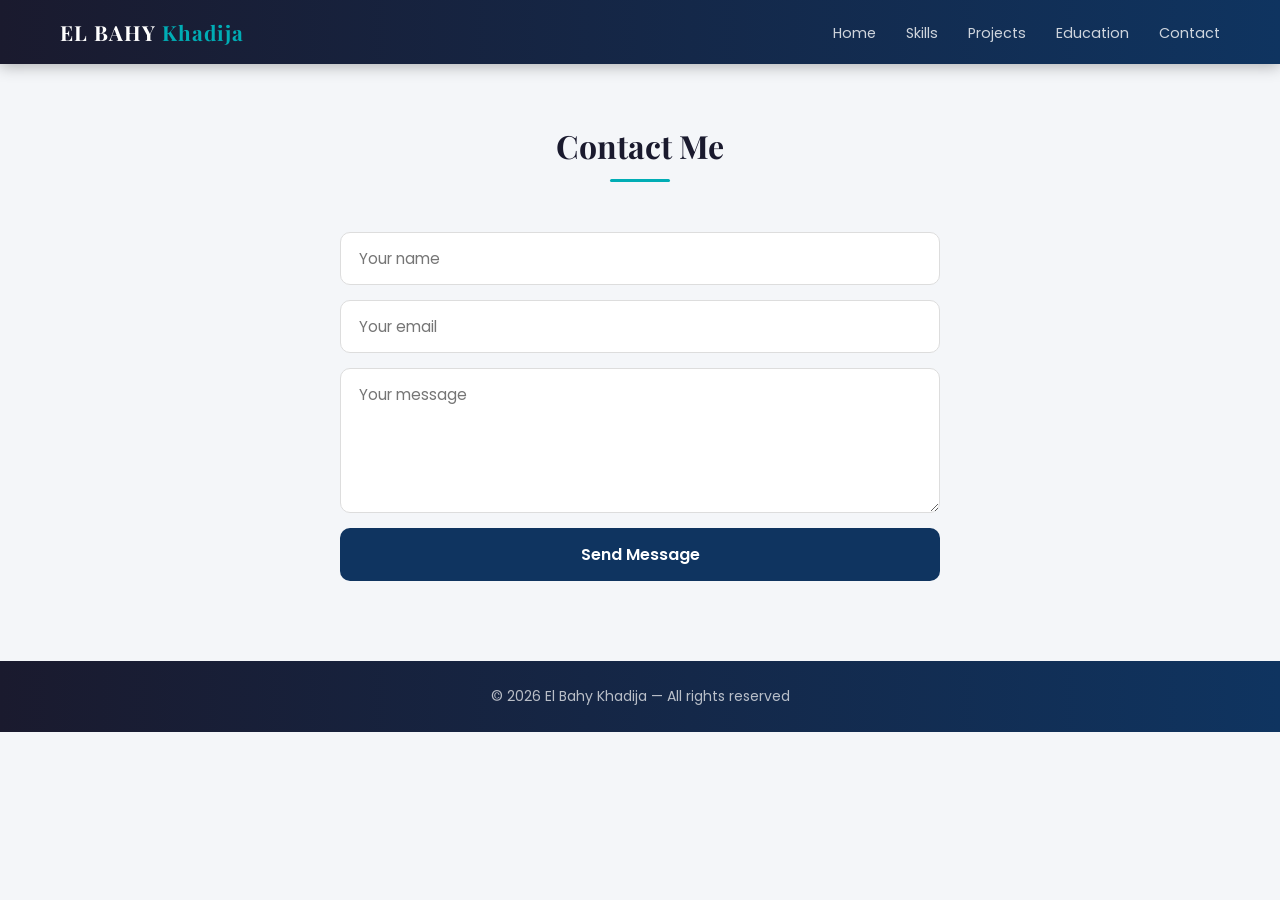
<file: contact.html>
<!DOCTYPE html>
<html lang="en">
<head>
    <meta charset="UTF-8">
    <meta name="viewport" content="width=device-width, initial-scale=1.0">
    <title>Contact — El Bahy Khadija</title>
    <link rel="stylesheet" href="css/style.css">
</head>
<body>
    <header>
        <nav>
            <div class="logo">EL BAHY <span>Khadija</span></div>
            <ul class="nav-links">
                <li><a href="index.html">Home</a></li>
                <li><a href="index.html#competences">Skills</a></li>
                <li><a href="projects.html">Projects</a></li>
                <li><a href="index.html#formation">Education</a></li>
                <li><a href="contact.html">Contact</a></li>
            </ul>
        </nav>
    </header>

    <section id="contact" style="padding-top: 60px;">
        <h2 class="section-title">Contact Me</h2>
        <div class="contact-wrapper">
            <form class="contact-form">
                <input type="text" placeholder="Your name" required>
                <input type="email" placeholder="Your email" required>
                <textarea placeholder="Your message" rows="5" required></textarea>
                <button type="submit" class="btn-send">Send Message</button>
            </form>
        </div>
    </section>

    <footer>
        <p>© 2026 El Bahy Khadija — All rights reserved</p>
    </footer>
</body>
</html>
</file>
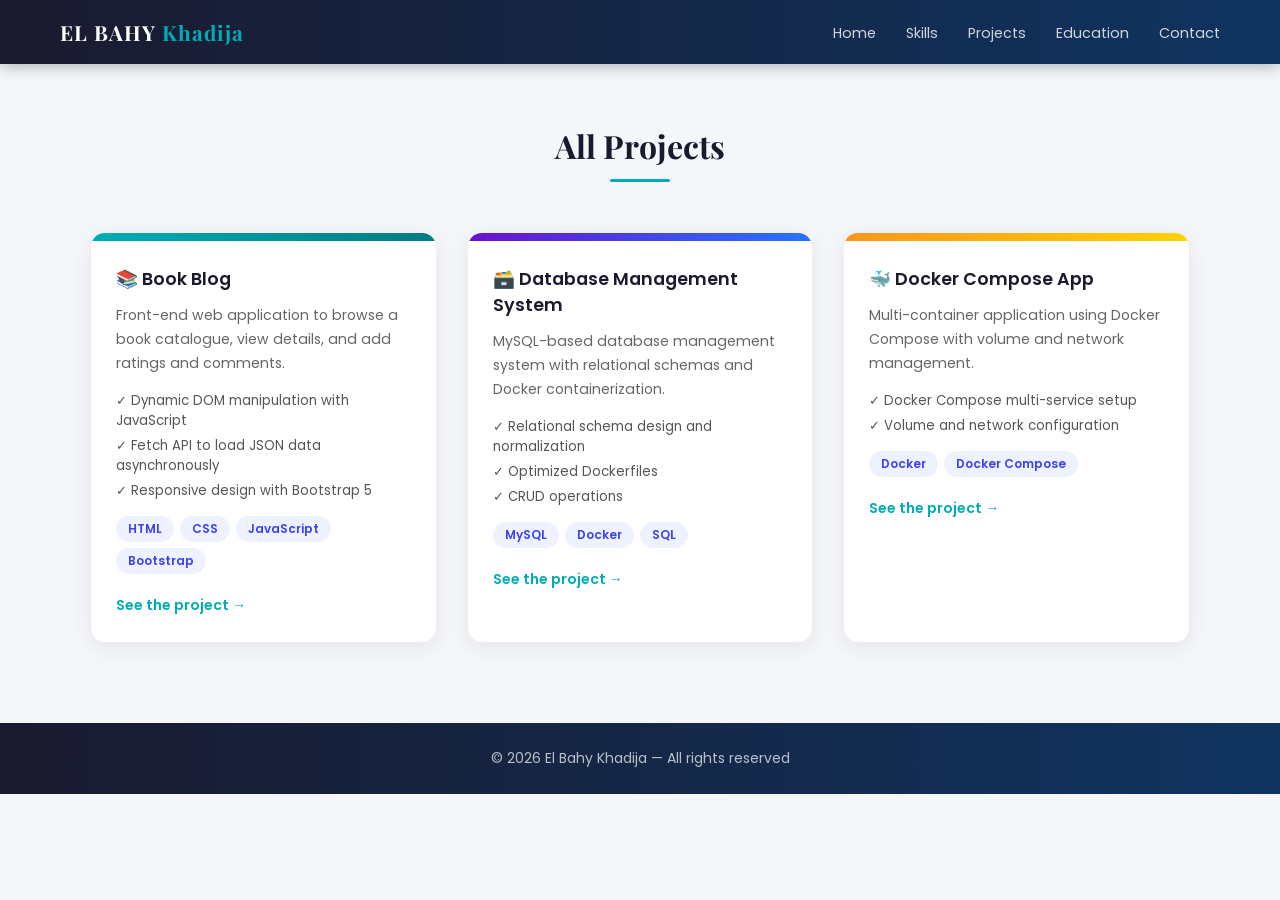
<file: projects.html>
<!DOCTYPE html>
<html lang="en">
<head>
    <meta charset="UTF-8">
    <meta name="viewport" content="width=device-width, initial-scale=1.0">
    <title>Projects — El Bahy Khadija</title>
    <link rel="stylesheet" href="css/style.css">
</head>
<body>
    <header>
        <nav>
            <div class="logo">EL BAHY <span>Khadija</span></div>
            <ul class="nav-links">
                <li><a href="index.html">Home</a></li>
                <li><a href="index.html#competences">Skills</a></li>
                <li><a href="projects.html">Projects</a></li>
                <li><a href="index.html#formation">Education</a></li>
                <li><a href="index.html#contact">Contact</a></li>
            </ul>
        </nav>
    </header>

    <section id="projets" style="padding-top: 60px;">
        <h2 class="section-title">All Projects</h2>
        <div class="projects-container">

            <article class="card">
                <div class="card-color card-color-1"></div>
                <div class="card-content">
                    <h3>📚 Book Blog</h3>
                    <p class="projet-description">
                        Front-end web application to browse a book catalogue, view details,
                        and add ratings and comments.
                    </p>
                    <ul class="projet-details">
                        <li>✓ Dynamic DOM manipulation with JavaScript</li>
                        <li>✓ Fetch API to load JSON data asynchronously</li>
                        <li>✓ Responsive design with Bootstrap 5</li>
                    </ul>
                    <div class="projet-tags">
                        <span>HTML</span><span>CSS</span>
                        <span>JavaScript</span><span>Bootstrap</span>
                    </div>
                    <a href="https://elbahyk6.github.io/book-site/" target="_blank" class="btn-projet">See the project →</a>
                </div>
            </article>

            <article class="card">
                <div class="card-color card-color-2"></div>
                <div class="card-content">
                    <h3>🗃️ Database Management System</h3>
                    <p class="projet-description">
                        MySQL-based database management system with relational schemas and Docker containerization.
                    </p>
                    <ul class="projet-details">
                        <li>✓ Relational schema design and normalization</li>
                        <li>✓ Optimized Dockerfiles</li>
                        <li>✓ CRUD operations</li>
                    </ul>
                    <div class="projet-tags">
                        <span>MySQL</span><span>Docker</span><span>SQL</span>
                    </div>
                    <a href="#" class="btn-projet">See the project →</a>
                </div>
            </article>

            <article class="card">
                <div class="card-color card-color-3"></div>
                <div class="card-content">
                    <h3>🐳 Docker Compose App</h3>
                    <p class="projet-description">
                        Multi-container application using Docker Compose with volume and network management.
                    </p>
                    <ul class="projet-details">
                        <li>✓ Docker Compose multi-service setup</li>
                        <li>✓ Volume and network configuration</li>
                    </ul>
                    <div class="projet-tags">
                        <span>Docker</span><span>Docker Compose</span>
                    </div>
                    <a href="#" class="btn-projet">See the project →</a>
                </div>
            </article>

        </div>
    </section>

    <footer>
        <p>© 2026 El Bahy Khadija — All rights reserved</p>
    </footer>
</body>
</html>
</file>
<file: css/style.css>
@import url('https://fonts.googleapis.com/css2?family=Playfair+Display:wght@700&family=Poppins:wght@300;400;600&display=swap');

/* ---- Reset ---- */
* {
    margin: 0;
    padding: 0;
    box-sizing: border-box;
}

body {
    font-family: 'Poppins', sans-serif;
    background-color: #f4f6f9;
    color: #333;
}

header {
    background: linear-gradient(to right, #1a1a2e, #0f3460);
    padding: 18px 60px;
    position: sticky;
    top: 0;
    z-index: 100;
    box-shadow: 0 2px 15px rgba(0,0,0,0.3);
}

nav {
    display: flex;
    justify-content: space-between;
    align-items: center;
    max-width: 1200px;
    margin: 0 auto;
}

.logo {
    color: white;
    font-family: 'Playfair Display', serif;
    font-size: 1.3rem;
    font-weight: 700;
    letter-spacing: 1px;
}

.logo span {
    color: #00adb5;
}

.nav-links {
    list-style: none;
    display: flex;
    gap: 30px;
}

.nav-links a {
    text-decoration: none;
    color: rgba(255,255,255,0.8);
    font-size: 0.9rem;
    font-weight: 400;
    transition: color 0.3s;
}

.nav-links a:hover {
    color: #00adb5;
}


.presentation-section {
    background: linear-gradient(135deg, #1a1a2e, #16213e, #0f3460);
    padding: 100px 60px;
    color: white;
    display: flex;
    align-items: center;
    justify-content: center;
    position: relative;
    overflow: hidden;
}

/* Cercles décoratifs */
.presentation-section::before {
    content: '';
    position: absolute;
    top: -80px;
    right: -80px;
    width: 300px;
    height: 300px;
    border-radius: 50%;
    background: rgba(0, 173, 181, 0.08);
}

.presentation-section::after {
    content: '';
    position: absolute;
    bottom: -80px;
    left: -80px;
    width: 250px;
    height: 250px;
    border-radius: 50%;
    background: rgba(0, 173, 181, 0.05);
}

.hero-content {
    display: flex;
    align-items: center;
    gap: 60px;
    max-width: 1100px;
    position: relative;
    z-index: 1;
}

.profile-img {
    width: 220px;
    height: 220px;
    border-radius: 50%;
    object-fit: cover;
    border: 4px solid #00adb5;
    box-shadow: 0 0 30px rgba(0, 173, 181, 0.3);
    flex-shrink: 0;
}

.hero-greeting {
    font-size: 1rem;
    color: #00adb5;
    margin-bottom: 8px;
}

.hero-text h1 {
    font-family: 'Playfair Display', serif;
    font-size: 2.8rem;
    font-weight: 700;
    line-height: 1.2;
    margin-bottom: 10px;
}

.hero-text h1 span {
    color: #00adb5;
}

.hero-text h2 {
    font-size: 1rem;
    font-weight: 300;
    color: rgba(255,255,255,0.7);
    margin-bottom: 20px;
}

.hero-text p {
    font-size: 0.95rem;
    line-height: 1.8;
    color: rgba(255,255,255,0.8);
    max-width: 500px;
    margin-bottom: 30px;
}

.hero-buttons {
    display: flex;
    gap: 15px;
    flex-wrap: wrap;
}

.btn {
    display: inline-block;
    padding: 12px 28px;
    background-color: #00adb5;
    color: white;
    text-decoration: none;
    border-radius: 30px;
    font-size: 0.9rem;
    font-weight: 600;
    transition: 0.3s;
}

.btn:hover {
    background-color: #007b82;
    transform: translateY(-2px);
}

.btn-outline {
    background-color: transparent;
    border: 2px solid #00adb5;
    color: #00adb5;
}

.btn-outline:hover {
    background-color: #00adb5;
    color: white;
}

/* ================================
   SECTION TITLES
   ================================ */
.section-title {
    text-align: center;
    font-family: 'Playfair Display', serif;
    font-size: 2rem;
    color: #1a1a2e;
    margin-bottom: 50px;
    position: relative;
}

.section-title::after {
    content: '';
    display: block;
    width: 60px;
    height: 3px;
    background-color: #00adb5;
    margin: 12px auto 0;
    border-radius: 5px;
}

/* ================================
   SKILLS
   ================================ */
#competences {
    padding: 80px 60px;
    background-color: #ffffff;
}

.skills-grid {
    display: grid;
    grid-template-columns: repeat(auto-fit, minmax(250px, 1fr));
    gap: 30px;
    max-width: 1100px;
    margin: 0 auto;
}

.skill-category {
    background-color: #f8f9ff;
    border-radius: 15px;
    padding: 25px;
    border: 1px solid #eee;
    transition: transform 0.3s, box-shadow 0.3s;
}

.skill-category:hover {
    transform: translateY(-5px);
    box-shadow: 0 10px 25px rgba(0,0,0,0.08);
}

.skill-category h3 {
    font-size: 1rem;
    font-weight: 600;
    color: #1a1a2e;
    margin-bottom: 15px;
}

.tags {
    display: flex;
    flex-wrap: wrap;
    gap: 8px;
}

.tags span {
    background-color: #e8f8f9;
    color: #007b82;
    padding: 5px 14px;
    border-radius: 20px;
    font-size: 0.8rem;
    font-weight: 600;
    border: 1px solid #b2e8eb;
}

/* ================================
   PROJECTS
   ================================ */
#projets {
    padding: 80px 60px;
    background-color: #f4f6f9;
}

.projects-container {
    display: grid;
    grid-template-columns: repeat(auto-fit, minmax(300px, 1fr));
    gap: 30px;
    max-width: 1100px;
    margin: 0 auto;
}

.card {
    background: white;
    border-radius: 15px;
    overflow: hidden;
    box-shadow: 0 5px 20px rgba(0,0,0,0.07);
    border: 1px solid #eee;
    transition: transform 0.3s, box-shadow 0.3s;
}

.card:hover {
    transform: translateY(-8px);
    box-shadow: 0 15px 35px rgba(0,0,0,0.12);
}

/* Bande colorée en haut de la carte */
.card-color {
    height: 8px;
}

.card-color-1 { background: linear-gradient(to right, #00adb5, #007b82); }
.card-color-2 { background: linear-gradient(to right, #6a11cb, #2575fc); }
.card-color-3 { background: linear-gradient(to right, #f7971e, #ffd200); }

.card-content {
    padding: 25px;
}

.card-content h3 {
    font-size: 1.1rem;
    font-weight: 600;
    color: #1a1a2e;
    margin-bottom: 12px;
}

.projet-description {
    font-size: 0.88rem;
    color: #666;
    line-height: 1.7;
    margin-bottom: 15px;
}

.projet-details {
    list-style: none;
    padding: 0;
    font-size: 0.83rem;
    color: #555;
    margin-bottom: 15px;
}

.projet-details li {
    margin-bottom: 5px;
}

.projet-tags {
    display: flex;
    flex-wrap: wrap;
    gap: 6px;
    margin-bottom: 18px;
}

.projet-tags span {
    background: #eef2ff;
    color: #3b42f3;
    padding: 4px 12px;
    border-radius: 20px;
    font-size: 0.75rem;
    font-weight: 600;
}

.btn-projet {
    text-decoration: none;
    color: #00adb5;
    font-weight: 600;
    font-size: 0.88rem;
    transition: color 0.3s;
}

.btn-projet:hover {
    color: #007b82;
}

/* ================================
   EDUCATION
   ================================ */
#formation {
    padding: 80px 60px;
    background-color: #ffffff;
}

.formation-list {
    max-width: 800px;
    margin: 0 auto;
}

.formation-item {
    display: flex;
    align-items: flex-start;
    gap: 20px;
    background-color: #f8f9ff;
    padding: 25px;
    border-left: 4px solid #00adb5;
    border-radius: 10px;
}

.formation-icon {
    font-size: 2rem;
}

.formation-right h3 {
    font-size: 1.1rem;
    font-weight: 600;
    color: #1a1a2e;
    margin-bottom: 6px;
}

.ecole {
    color: #555;
    font-size: 0.9rem;
}

.annee {
    color: #00adb5;
    font-size: 0.85rem;
    font-weight: 600;
    margin-top: 4px;
}

/* ================================
   CONTACT
   ================================ */
#contact {
    padding: 80px 60px;
    background-color: #f4f6f9;
}

.contact-wrapper {
    max-width: 600px;
    margin: 0 auto;
}

.contact-form {
    display: flex;
    flex-direction: column;
    gap: 15px;
}

.contact-form input,
.contact-form textarea {
    padding: 14px 18px;
    border: 1px solid #ddd;
    border-radius: 10px;
    font-size: 0.95rem;
    font-family: 'Poppins', sans-serif;
    background-color: white;
    transition: border-color 0.3s, box-shadow 0.3s;
}

.contact-form input:focus,
.contact-form textarea:focus {
    outline: none;
    border-color: #00adb5;
    box-shadow: 0 0 0 3px rgba(0, 173, 181, 0.15);
}

.btn-send {
    padding: 14px;
    background-color: #0f3460;
    color: white;
    border: none;
    border-radius: 10px;
    font-size: 1rem;
    font-weight: 600;
    cursor: pointer;
    font-family: 'Poppins', sans-serif;
    transition: 0.3s;
}

.btn-send:hover {
    background-color: #00adb5;
    transform: translateY(-2px);
}

/* ================================
   FOOTER
   ================================ */
footer {
    background: linear-gradient(to right, #1a1a2e, #0f3460);
    color: rgba(255,255,255,0.7);
    text-align: center;
    padding: 25px;
    font-size: 0.875rem;
}

/* ================================
   RESPONSIVE
   ================================ */
@media (max-width: 768px) {

    header {
        padding: 15px 20px;
    }

    .nav-links {
        gap: 15px;
    }

    .nav-links a {
        font-size: 0.8rem;
    }

    .hero-content {
        flex-direction: column;
        text-align: center;
        gap: 30px;
        padding: 0;
    }

    .hero-text h1 {
        font-size: 2rem;
    }

    .hero-buttons {
        justify-content: center;
    }

    .presentation-section {
        padding: 60px 20px;
    }

    #competences,
    #projets,
    #formation,
    #contact {
        padding: 60px 20px;
    }

    .profile-img {
        width: 160px;
        height: 160px;
    }
}
</file>
